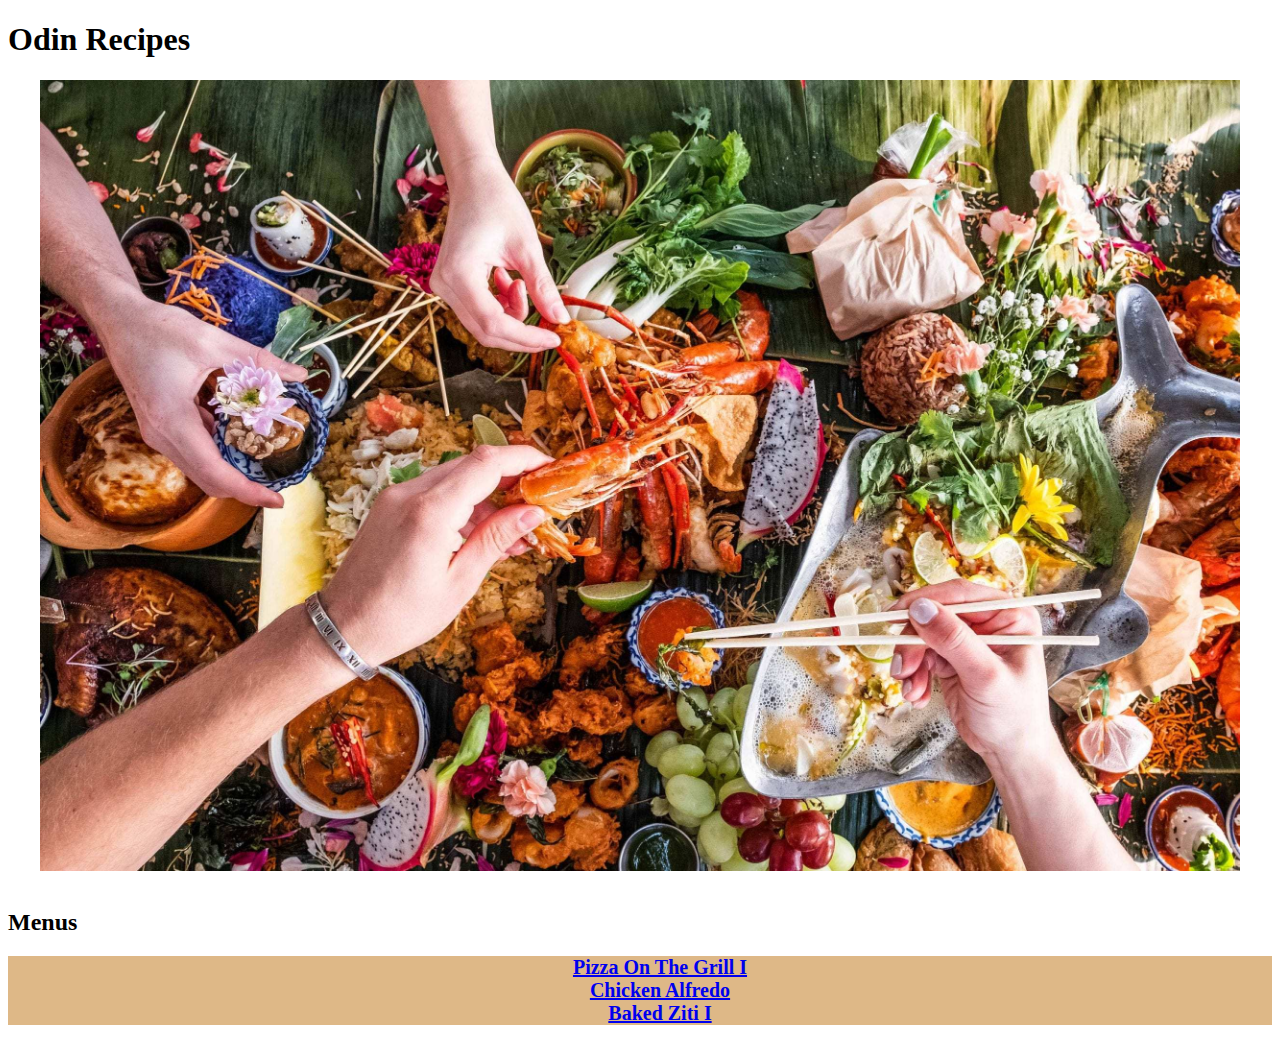
<file: index.html>
<!DOCTYPE html>
<html lang="en">
	<head>
		<meta charset="UTF-8" />
		<meta http-equiv="X-UA-Compatible" content="IE=edge" />
		<meta name="viewport" content="width=device-width, initial-scale=1.0" />
		<link rel="stylesheet" href="./css/style.css" />
		<title>Food Menu</title>
	</head>
	<body>
		<h1>Odin Recipes</h1>

		<img class="image" src="./images/food.jpg" alt="food photo" width="800px" />
		<br />
		<h2>Menus</h2>
		<ul class="menus">
			<li><a href="./recipes/pizza.html">Pizza On The Grill I</a></li>
			<li><a href="./recipes/Chicken Alfredo.html">Chicken Alfredo</a></li>
			<li><a href="./recipes/Baked Ziti I.html">Baked Ziti I</a></li>
		</ul>
	</body>
</html>
</file>
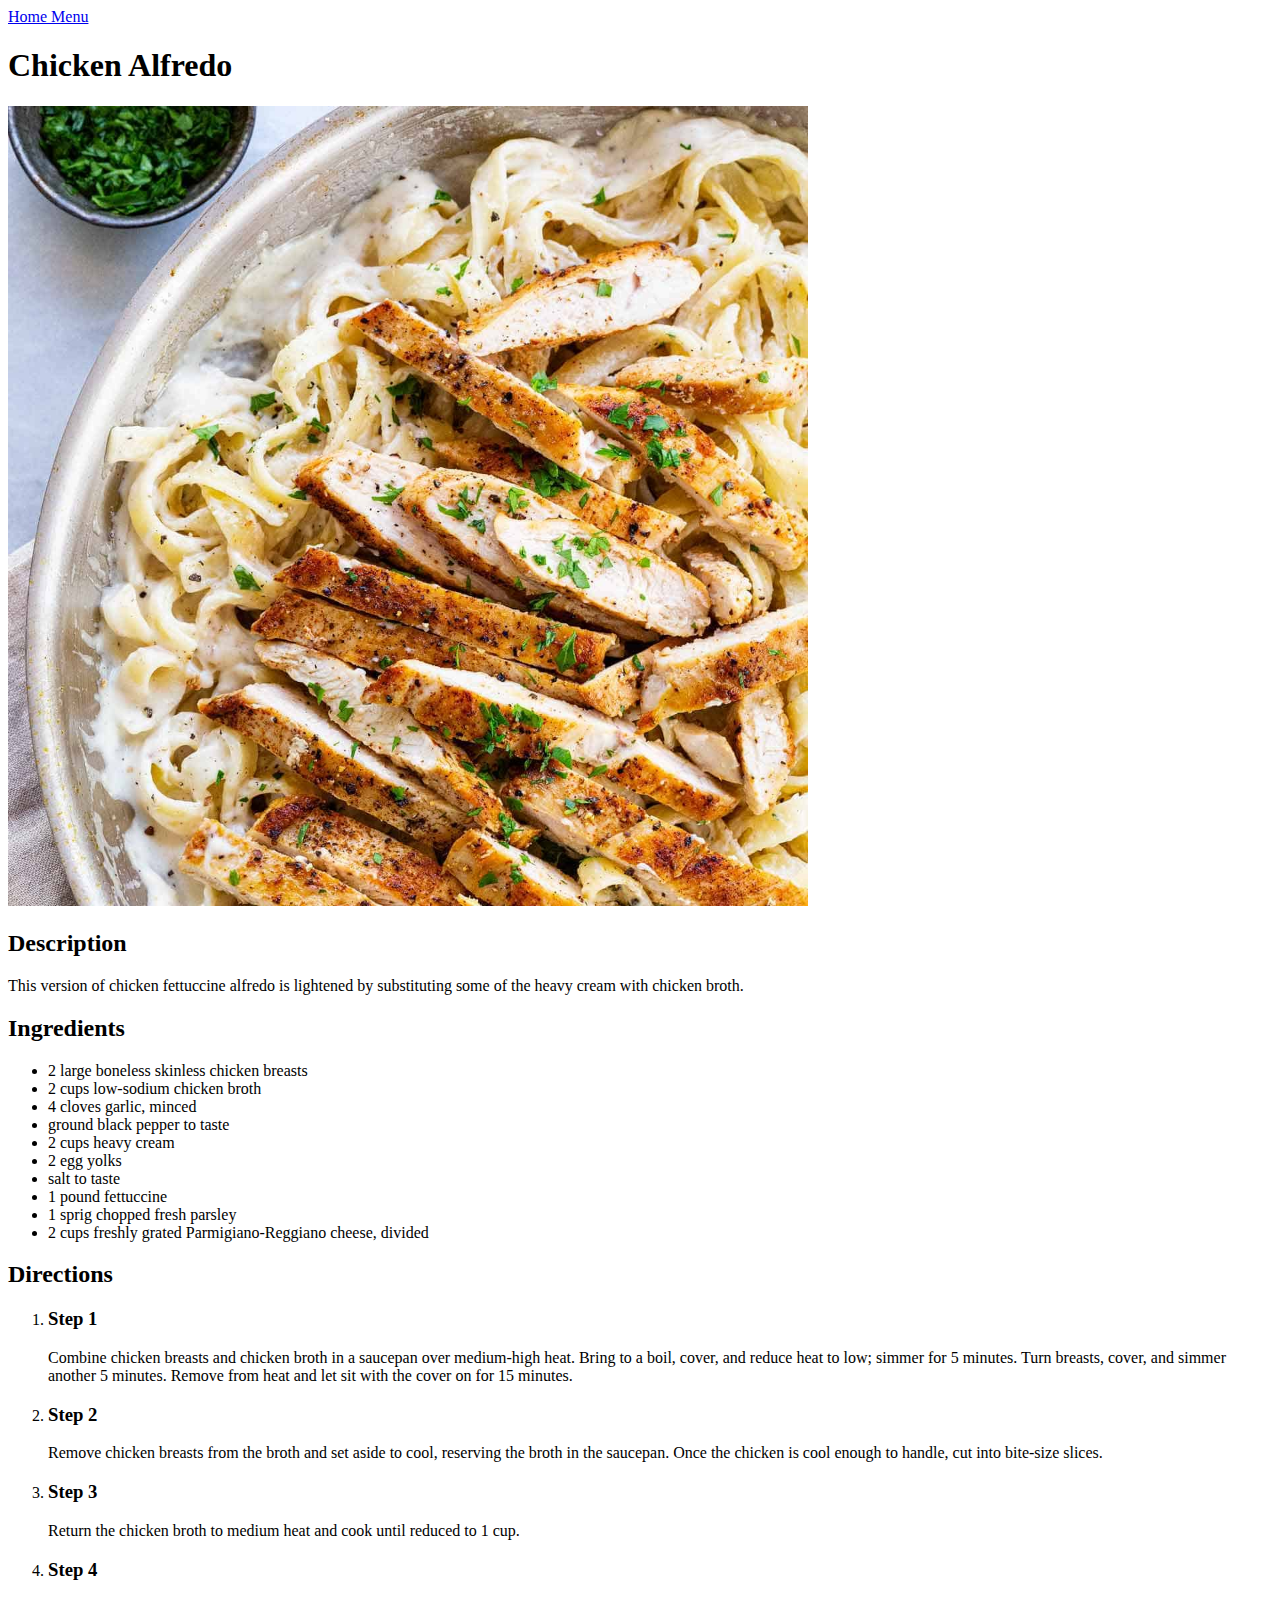
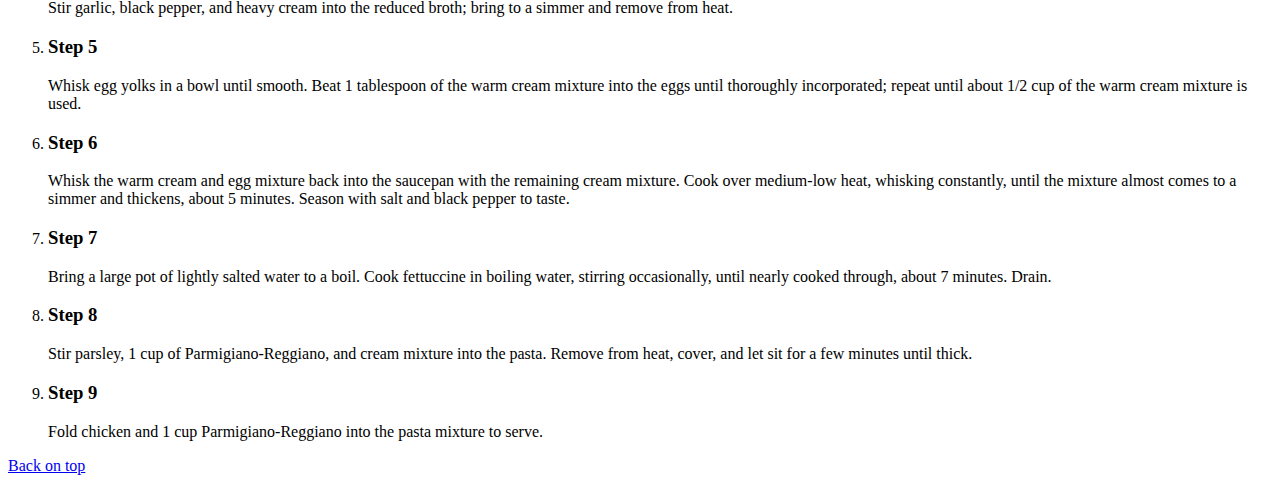
<file: recipes/alfredo.html>
<!DOCTYPE html>
<html lang="en">
	<head>
		<meta charset="UTF-8" />
		<meta http-equiv="X-UA-Compatible" content="IE=edge" />
		<meta name="viewport" content="width=device-width, initial-scale=1.0" />
		<title>Chicken Alfredo</title>
	</head>
	<body>
		<a href="../index.html">Home Menu</a>
		<h1 id="header">Chicken Alfredo</h1>
		<img src="../images/chicken alfredo" alt="Chicken" style="width: 800px" />
		<h2>Description</h2>
		<p>
			This version of chicken fettuccine alfredo is lightened by substituting
			some of the heavy cream with chicken broth.
		</p>
		<h2>Ingredients</h2>
		<ul>
			<li>2 large boneless skinless chicken breasts</li>
			<li>2 cups low-sodium chicken broth</li>
			<li>4 cloves garlic, minced</li>
			<li>ground black pepper to taste</li>
			<li>2 cups heavy cream</li>
			<li>2 egg yolks</li>
			<li>salt to taste</li>
			<li>1 pound fettuccine</li>
			<li>1 sprig chopped fresh parsley</li>
			<li>2 cups freshly grated Parmigiano-Reggiano cheese, divided</li>
		</ul>
		<h2>Directions</h2>
		<ol>
			<li>
				<h3>Step 1</h3>
				<p>
					Combine chicken breasts and chicken broth in a saucepan over
					medium-high heat. Bring to a boil, cover, and reduce heat to low;
					simmer for 5 minutes. Turn breasts, cover, and simmer another 5
					minutes. Remove from heat and let sit with the cover on for 15
					minutes.
				</p>
			</li>
			<li>
				<h3>Step 2</h3>
				<p>
					Remove chicken breasts from the broth and set aside to cool, reserving
					the broth in the saucepan. Once the chicken is cool enough to handle,
					cut into bite-size slices.
				</p>
			</li>
			<li>
				<h3>Step 3</h3>
				<p>
					Return the chicken broth to medium heat and cook until reduced to 1
					cup.
				</p>
			</li>
			<li>
				<h3>Step 4</h3>
				<p>
					Stir garlic, black pepper, and heavy cream into the reduced broth;
					bring to a simmer and remove from heat.
				</p>
			</li>
			<li>
				<h3>Step 5</h3>
				<p>
					Whisk egg yolks in a bowl until smooth. Beat 1 tablespoon of the warm
					cream mixture into the eggs until thoroughly incorporated; repeat
					until about 1/2 cup of the warm cream mixture is used.
				</p>
			</li>
			<li>
				<h3>Step 6</h3>
				<p>
					Whisk the warm cream and egg mixture back into the saucepan with the
					remaining cream mixture. Cook over medium-low heat, whisking
					constantly, until the mixture almost comes to a simmer and thickens,
					about 5 minutes. Season with salt and black pepper to taste.
				</p>
			</li>
			<li>
				<h3>Step 7</h3>
				<p>
					Bring a large pot of lightly salted water to a boil. Cook fettuccine
					in boiling water, stirring occasionally, until nearly cooked through,
					about 7 minutes. Drain.
				</p>
			</li>
			<li>
				<h3>Step 8</h3>
				<p>
					Stir parsley, 1 cup of Parmigiano-Reggiano, and cream mixture into the
					pasta. Remove from heat, cover, and let sit for a few minutes until
					thick.
				</p>
			</li>
			<li>
				<h3>Step 9</h3>
				<p>
					Fold chicken and 1 cup Parmigiano-Reggiano into the pasta mixture to
					serve.
				</p>
			</li>
		</ol>
		<a href="#header">Back on top</a>
	</body>
</html>
</file>
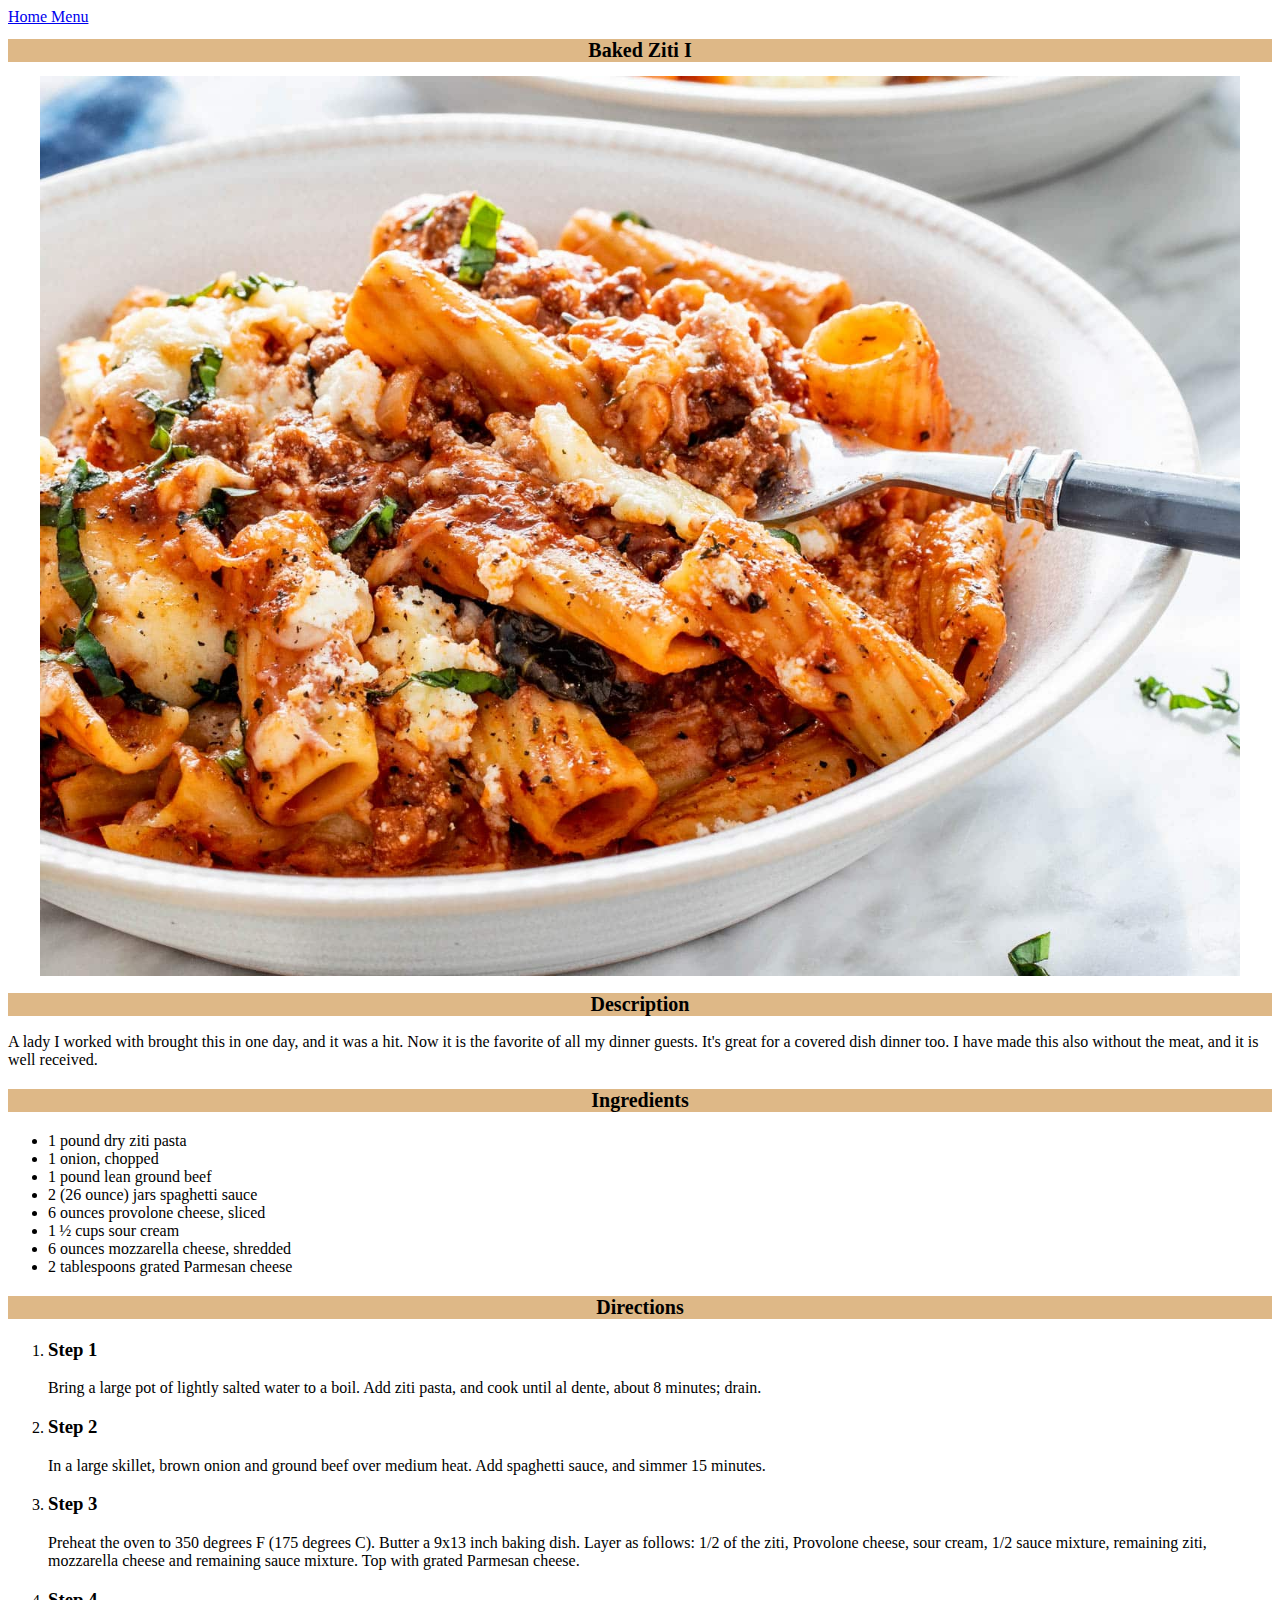
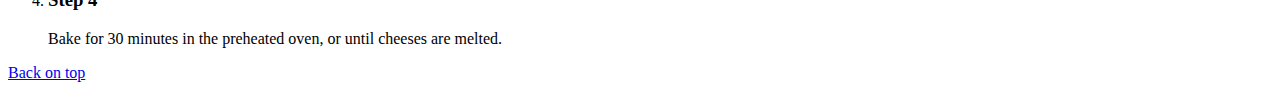
<file: recipes/Baked Ziti I.html>
<!DOCTYPE html>
<html lang="en">
	<head>
		<meta charset="UTF-8" />
		<meta http-equiv="X-UA-Compatible" content="IE=edge" />
		<meta name="viewport" content="width=device-width, initial-scale=1.0" />
		<link rel="stylesheet" href="../css/style.css" />
		<title>Pizza On The Grill I</title>
	</head>
	<body>
		<div id="header"></div>

		<a href="../index.html">Home Menu</a>

		<h1 class="menus">Baked Ziti I</h1>
		<img
			class="image"
			src="../images/baked ziti i.jpg"
			alt="Pizza"
			width="700px"
		/>

		<h2 class="menus">Description</h2>
		<p>
			A lady I worked with brought this in one day, and it was a hit. Now it is
			the favorite of all my dinner guests. It's great for a covered dish dinner
			too. I have made this also without the meat, and it is well received.
		</p>

		<h3 class="menus">Ingredients</h3>
		<ul>
			<li>1 pound dry ziti pasta</li>
			<li>1 onion, chopped</li>
			<li>1 pound lean ground beef</li>
			<li>2 (26 ounce) jars spaghetti sauce</li>
			<li>6 ounces provolone cheese, sliced</li>
			<li>1 ½ cups sour cream</li>
			<li>6 ounces mozzarella cheese, shredded</li>
			<li>2 tablespoons grated Parmesan cheese</li>
		</ul>

		<h3 class="menus">Directions</h3>
		<ol>
			<li>
				<h3>Step 1</h3>
				<p>
					Bring a large pot of lightly salted water to a boil. Add ziti pasta,
					and cook until al dente, about 8 minutes; drain.
				</p>
			</li>
			<li>
				<h3>Step 2</h3>
				<p>
					In a large skillet, brown onion and ground beef over medium heat. Add
					spaghetti sauce, and simmer 15 minutes.
				</p>
			</li>
			<li>
				<h3>Step 3</h3>
				<p>
					Preheat the oven to 350 degrees F (175 degrees C). Butter a 9x13 inch
					baking dish. Layer as follows: 1/2 of the ziti, Provolone cheese, sour
					cream, 1/2 sauce mixture, remaining ziti, mozzarella cheese and
					remaining sauce mixture. Top with grated Parmesan cheese.
				</p>
			</li>
			<li>
				<h3>Step 4</h3>
				<p>
					Bake for 30 minutes in the preheated oven, or until cheeses are
					melted.
				</p>
			</li>
		</ol>

		<a href="#header">Back on top</a> <br />
	</body>
</html>
</file>
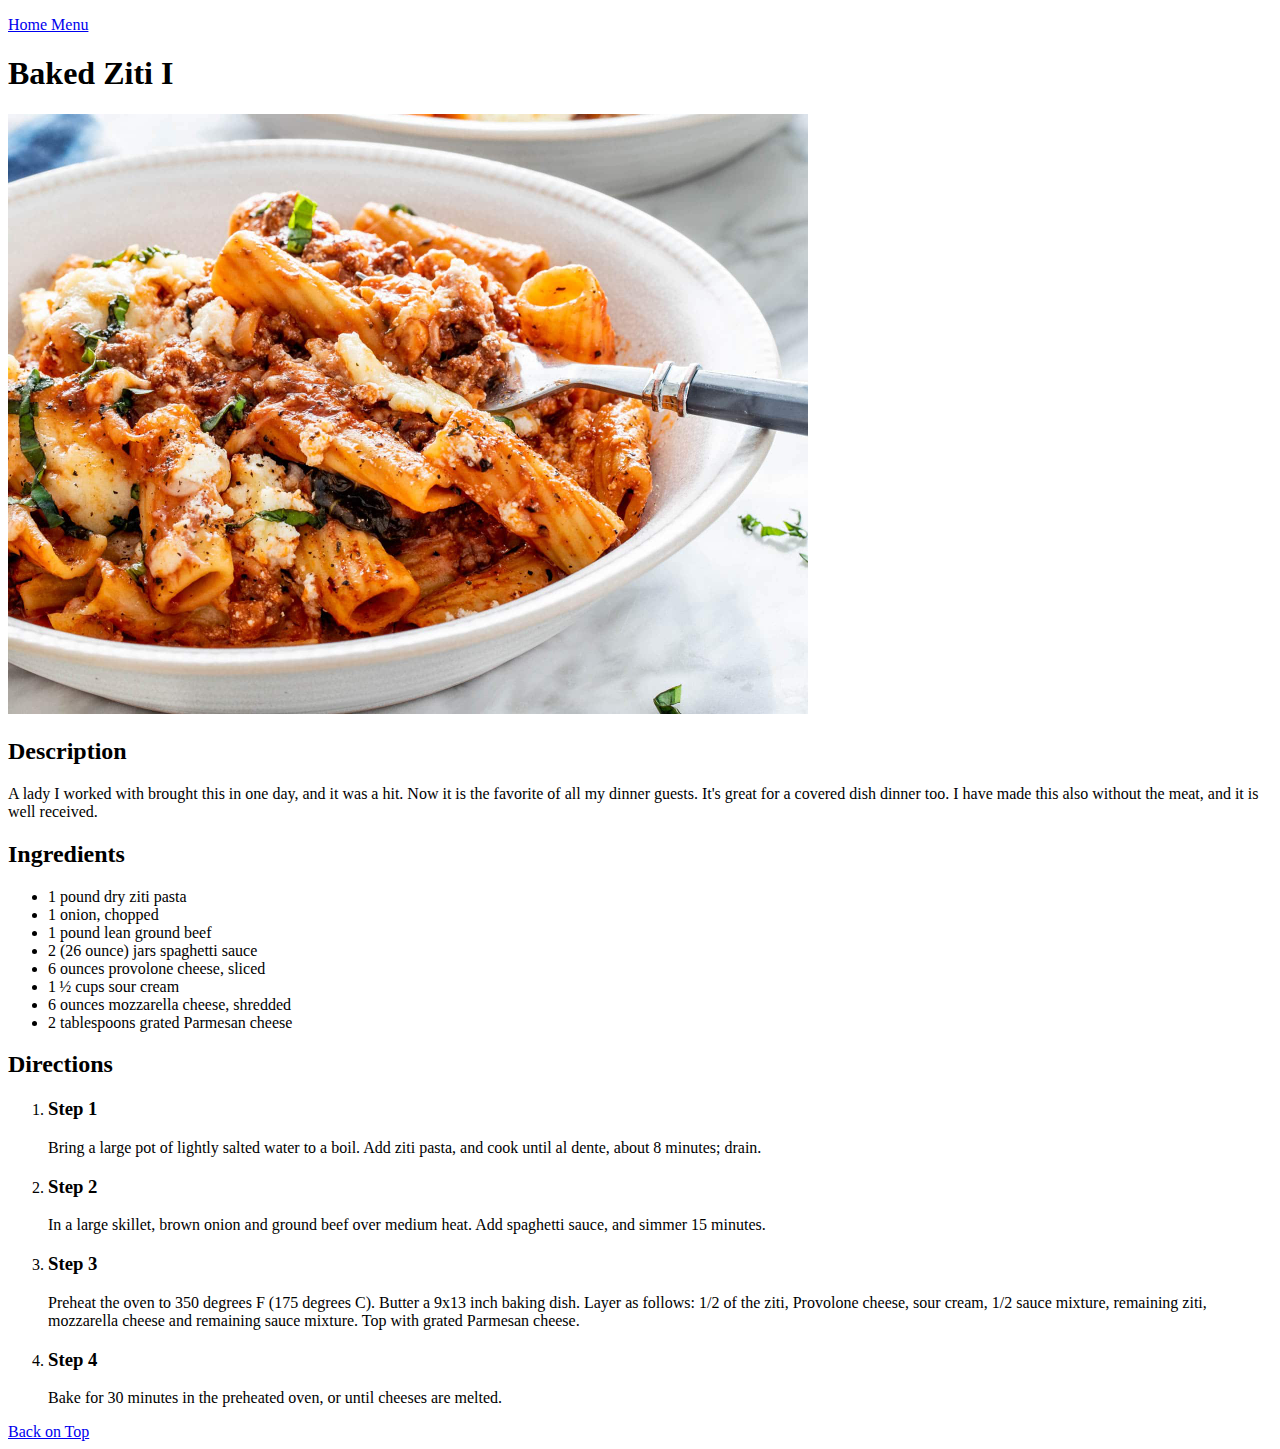
<file: recipes/baked.html>
<!DOCTYPE html>
<html lang="en">
	<head>
		<meta charset="UTF-8" />
		<meta http-equiv="X-UA-Compatible" content="IE=edge" />
		<meta name="viewport" content="width=device-width, initial-scale=1.0" />
		<title>Baked Ziti I</title>
	</head>
	<body>
		<p id="header"></p>
		<a href="../index.html">Home Menu</a>
		<h1>Baked Ziti I</h1>
		<img src="../images/baked ziti i" alt="baked ziti" style="width: 800px" />
		<h2>Description</h2>
		<p>
			A lady I worked with brought this in one day, and it was a hit. Now it is
			the favorite of all my dinner guests. It's great for a covered dish dinner
			too. I have made this also without the meat, and it is well received.
		</p>
		<h2>Ingredients</h2>
		<ul>
			<li>1 pound dry ziti pasta</li>
			<li>1 onion, chopped</li>
			<li>1 pound lean ground beef</li>
			<li>2 (26 ounce) jars spaghetti sauce</li>
			<li>6 ounces provolone cheese, sliced</li>
			<li>1 ½ cups sour cream</li>
			<li>6 ounces mozzarella cheese, shredded</li>
			<li>2 tablespoons grated Parmesan cheese</li>
		</ul>
		<h2>Directions</h2>
		<ol>
			<li>
				<h3>Step 1</h3>
				<p>
					Bring a large pot of lightly salted water to a boil. Add ziti pasta,
					and cook until al dente, about 8 minutes; drain.
				</p>
			</li>
			<li>
				<h3>Step 2</h3>
				<p>
					In a large skillet, brown onion and ground beef over medium heat. Add
					spaghetti sauce, and simmer 15 minutes.
				</p>
			</li>
			<li>
				<h3>Step 3</h3>
				<p>
					Preheat the oven to 350 degrees F (175 degrees C). Butter a 9x13 inch
					baking dish. Layer as follows: 1/2 of the ziti, Provolone cheese, sour
					cream, 1/2 sauce mixture, remaining ziti, mozzarella cheese and
					remaining sauce mixture. Top with grated Parmesan cheese.
				</p>
			</li>
			<li>
				<h3>Step 4</h3>
				<p>
					Bake for 30 minutes in the preheated oven, or until cheeses are
					melted.
				</p>
			</li>
		</ol>
		<a href="#header">Back on Top</a>
	</body>
</html>
</file>
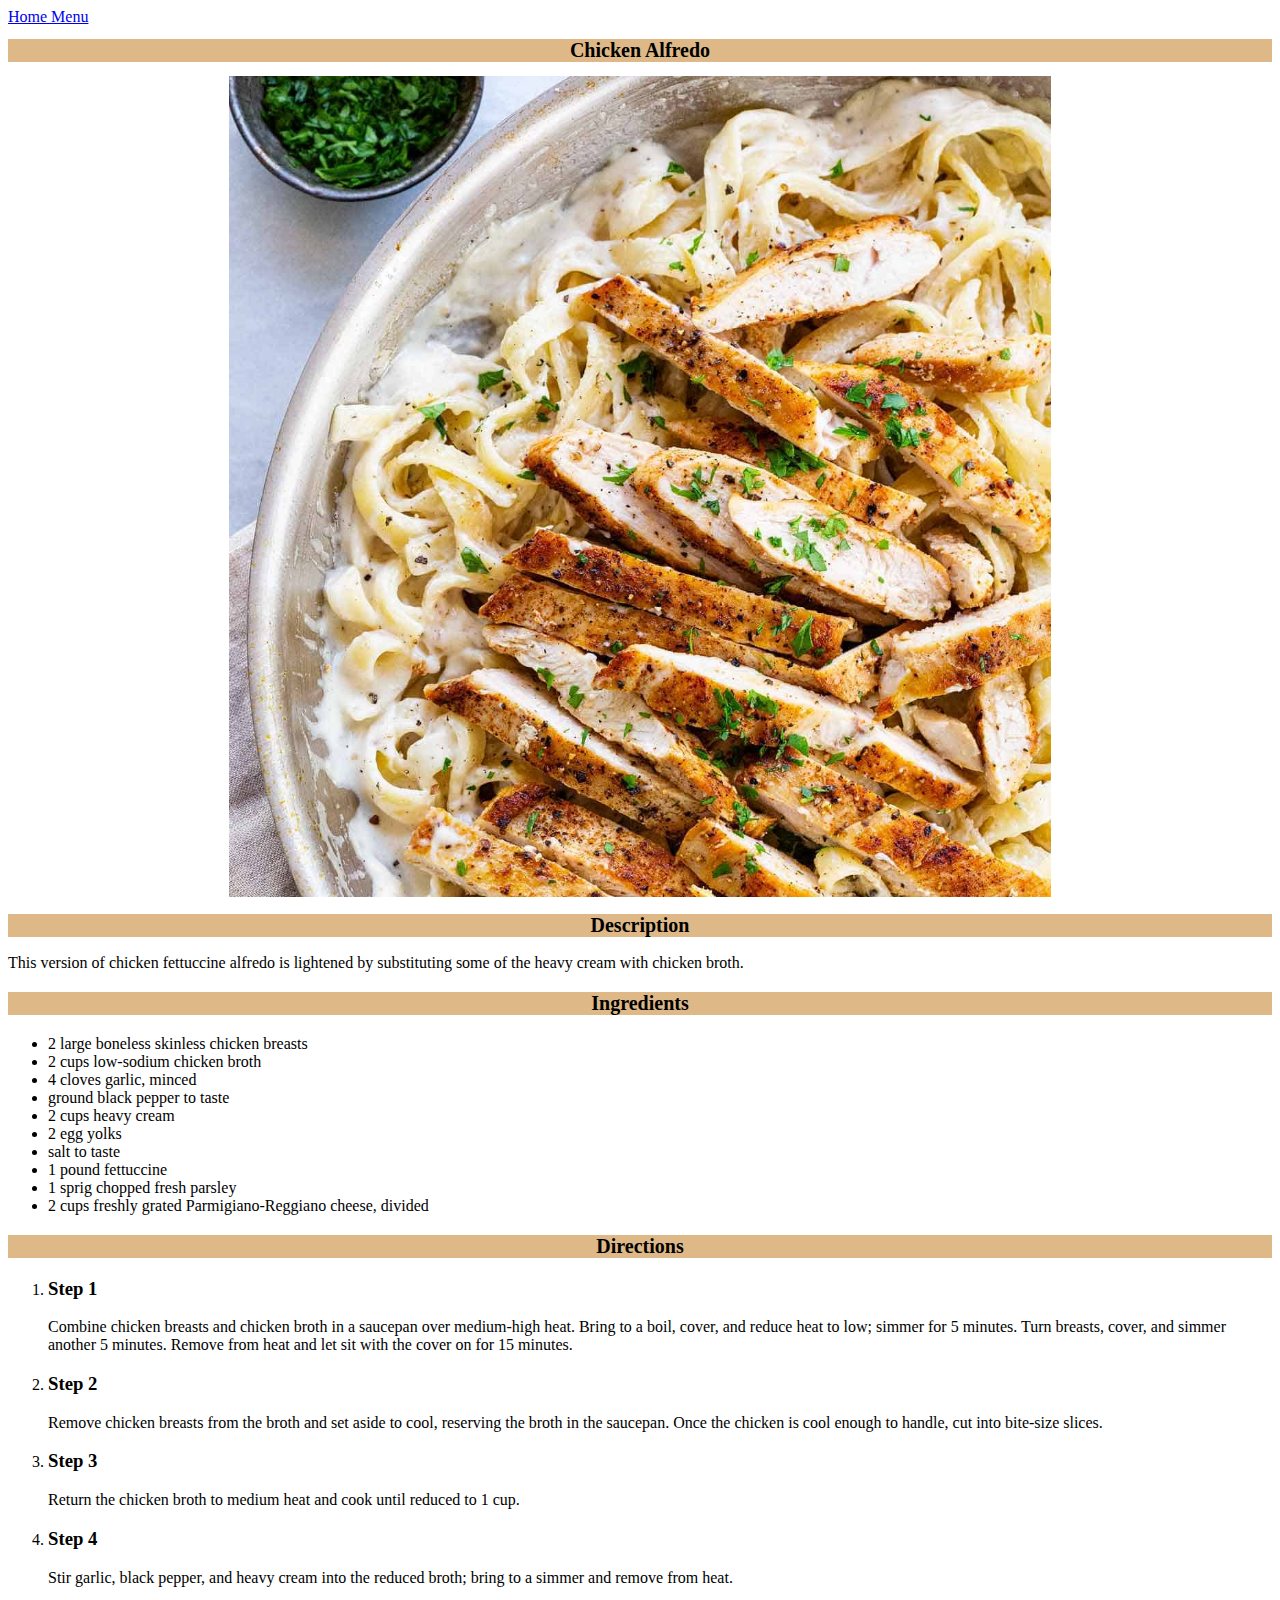
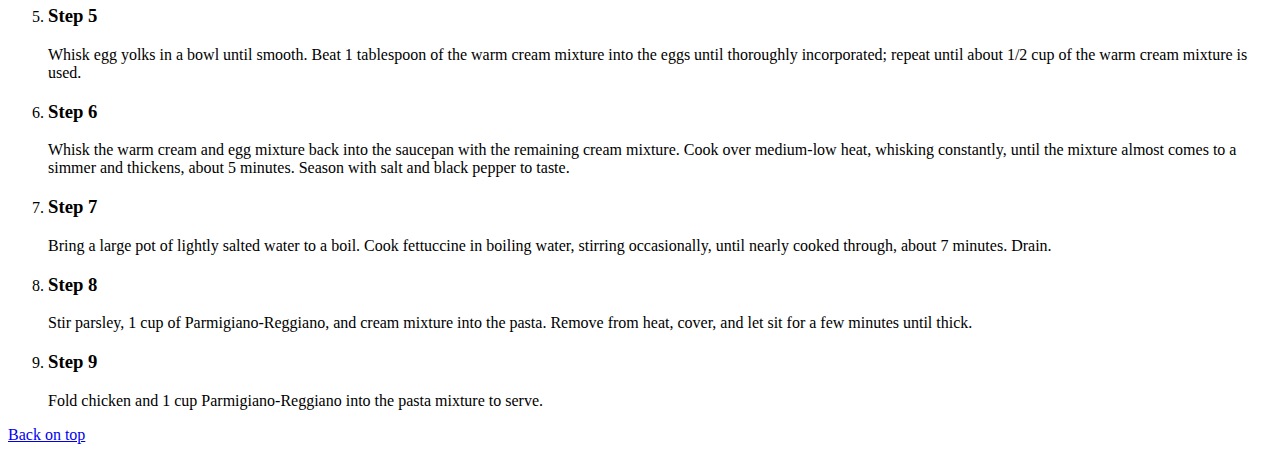
<file: recipes/Chicken Alfredo.html>
<!DOCTYPE html>
<html lang="en">
	<head>
		<meta charset="UTF-8" />
		<meta http-equiv="X-UA-Compatible" content="IE=edge" />
		<meta name="viewport" content="width=device-width, initial-scale=1.0" />
		<link rel="stylesheet" href="../css/style.css" />
		<title>Pizza On The Grill I</title>
	</head>
	<body>
		<div id="header"></div>

		<a href="../index.html">Home Menu</a>

		<h1 class="menus">Chicken Alfredo</h1>
		<img
			class="image1"
			src="../images/chicken alfredo.jpg"
			alt="Pizza"
			width="600px"
		/>

		<h2 class="menus">Description</h2>
		<p>
			This version of chicken fettuccine alfredo is lightened by substituting
			some of the heavy cream with chicken broth.
		</p>

		<h3 class="menus">Ingredients</h3>
		<ul>
			<li>2 large boneless skinless chicken breasts</li>
			<li>2 cups low-sodium chicken broth</li>
			<li>4 cloves garlic, minced</li>
			<li>ground black pepper to taste</li>
			<li>2 cups heavy cream</li>
			<li>2 egg yolks</li>
			<li>salt to taste</li>
			<li>1 pound fettuccine</li>
			<li>1 sprig chopped fresh parsley</li>
			<li>2 cups freshly grated Parmigiano-Reggiano cheese, divided</li>
		</ul>

		<h3 class="menus">Directions</h3>
		<ol>
			<li>
				<h3>Step 1</h3>
				<p>
					Combine chicken breasts and chicken broth in a saucepan over
					medium-high heat. Bring to a boil, cover, and reduce heat to low;
					simmer for 5 minutes. Turn breasts, cover, and simmer another 5
					minutes. Remove from heat and let sit with the cover on for 15
					minutes.
				</p>
			</li>
			<li>
				<h3>Step 2</h3>
				<p>
					Remove chicken breasts from the broth and set aside to cool, reserving
					the broth in the saucepan. Once the chicken is cool enough to handle,
					cut into bite-size slices.
				</p>
			</li>
			<li>
				<h3>Step 3</h3>
				<p>
					Return the chicken broth to medium heat and cook until reduced to 1
					cup.
				</p>
			</li>
			<li>
				<h3>Step 4</h3>
				<p>
					Stir garlic, black pepper, and heavy cream into the reduced broth;
					bring to a simmer and remove from heat.
				</p>
			</li>
			<li>
				<h3>Step 5</h3>
				<p>
					Whisk egg yolks in a bowl until smooth. Beat 1 tablespoon of the warm
					cream mixture into the eggs until thoroughly incorporated; repeat
					until about 1/2 cup of the warm cream mixture is used.
				</p>
			</li>
			<li>
				<h3>Step 6</h3>
				<p>
					Whisk the warm cream and egg mixture back into the saucepan with the
					remaining cream mixture. Cook over medium-low heat, whisking
					constantly, until the mixture almost comes to a simmer and thickens,
					about 5 minutes. Season with salt and black pepper to taste.
				</p>
			</li>
			<li>
				<h3>Step 7</h3>
				<p>
					Bring a large pot of lightly salted water to a boil. Cook fettuccine
					in boiling water, stirring occasionally, until nearly cooked through,
					about 7 minutes. Drain.
				</p>
			</li>
			<li>
				<h3>Step 8</h3>
				<p>
					Stir parsley, 1 cup of Parmigiano-Reggiano, and cream mixture into the
					pasta. Remove from heat, cover, and let sit for a few minutes until
					thick.
				</p>
			</li>
			<li>
				<h3>Step 9</h3>
				<p>
					Fold chicken and 1 cup Parmigiano-Reggiano into the pasta mixture to
					serve.
				</p>
			</li>
		</ol>

		<a href="#header">Back on top</a>
	</body>
</html>
</file>
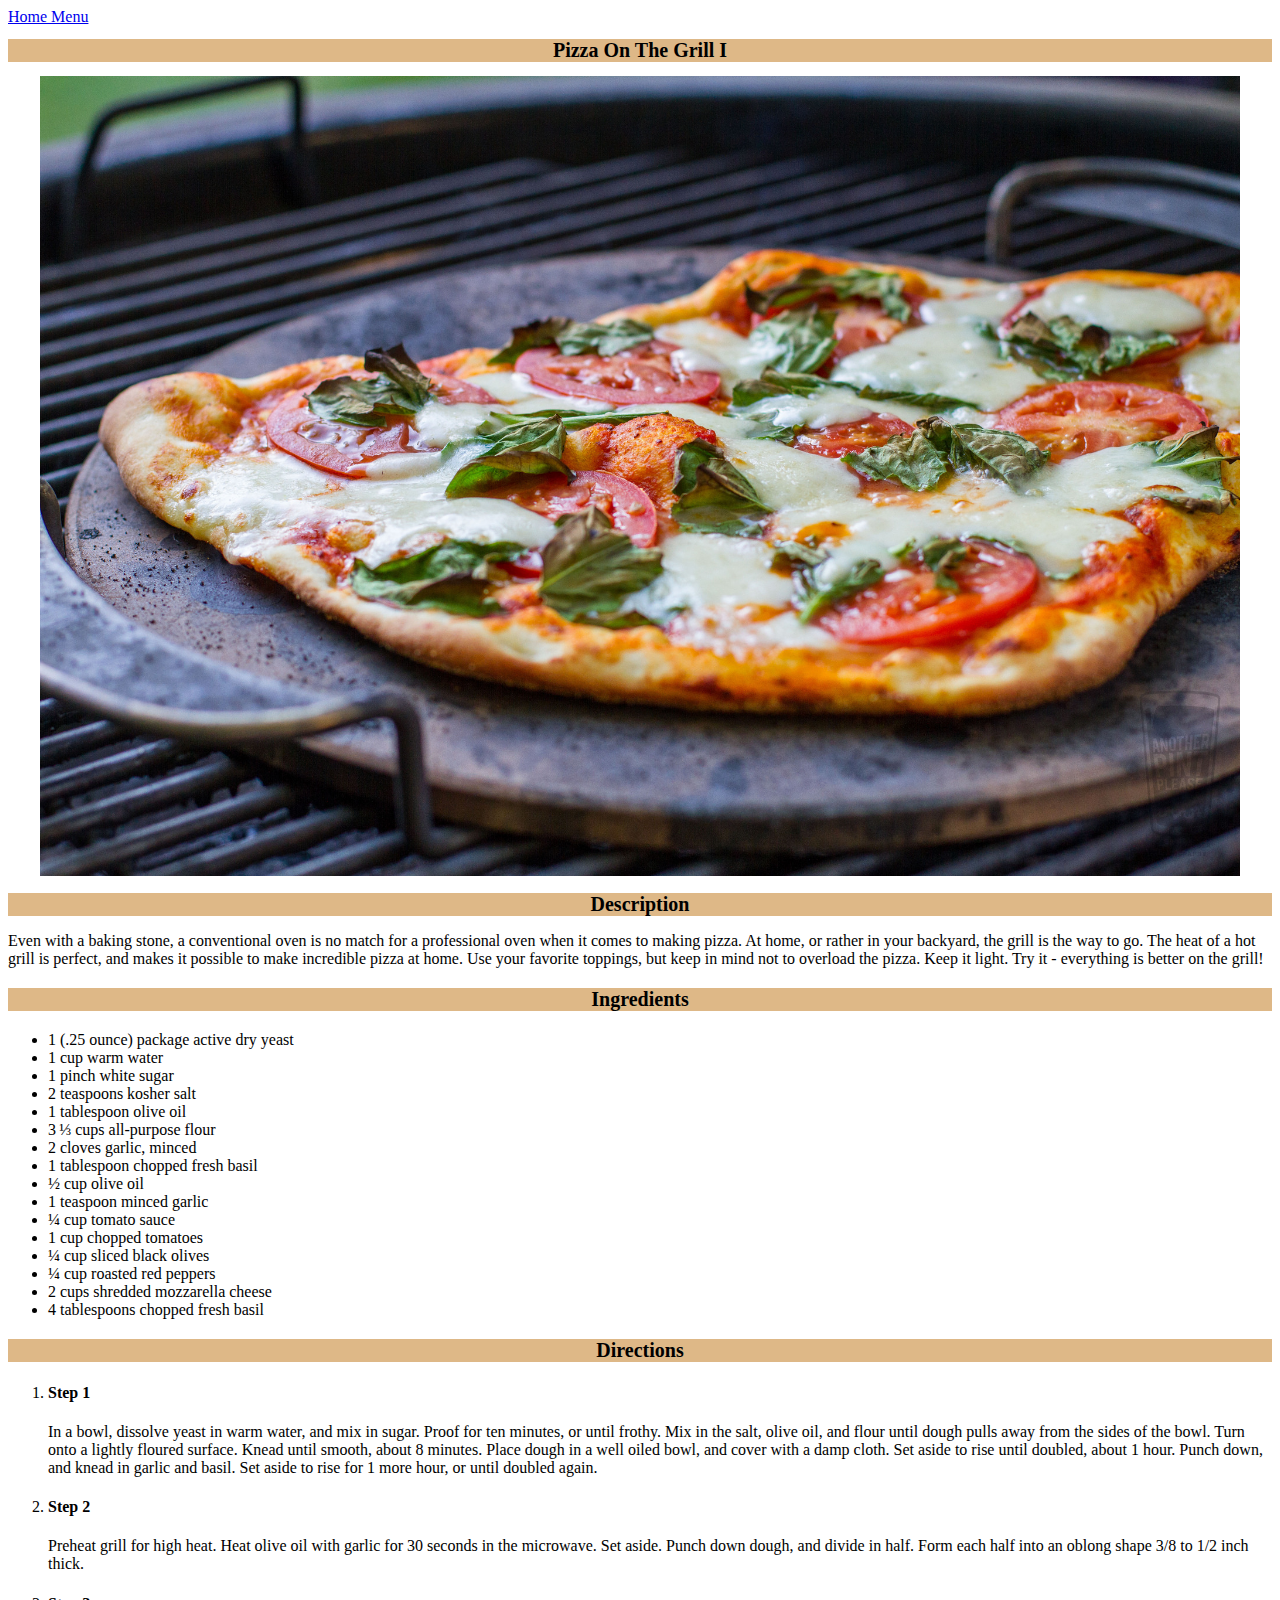
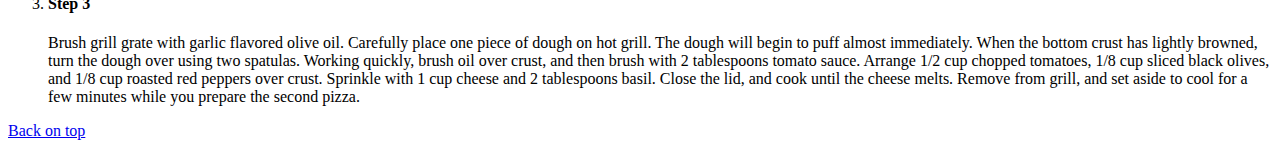
<file: recipes/pizza.html>
<!DOCTYPE html>
<html lang="en">
	<head>
		<meta charset="UTF-8" />
		<meta http-equiv="X-UA-Compatible" content="IE=edge" />
		<meta name="viewport" content="width=device-width, initial-scale=1.0" />
		<link rel="stylesheet" href="../css/style.css">
		<title>Pizza On The Grill I</title>
	</head>
	<body>
		<div id="header"></div>
		
		<a href="../index.html">Home Menu</a>

		<h1 class="menus">Pizza On The Grill I</h1>
		<img class="image" src="../images/Pizza.jpg" alt="Pizza" width="800px" />

		<h2 class="menus">Description</h2>
		<p>
			Even with a baking stone, a conventional oven is no match for a
			professional oven when it comes to making pizza. At home, or rather in
			your backyard, the grill is the way to go. The heat of a hot grill is
			perfect, and makes it possible to make incredible pizza at home. Use your
			favorite toppings, but keep in mind not to overload the pizza. Keep it
			light. Try it - everything is better on the grill!
		</p>

		<h3 class="menus">Ingredients</h3>
		<ul>
			<li>1 (.25 ounce) package active dry yeast</li>
			<li>1 cup warm water</li>
			<li>1 pinch white sugar</li>
			<li>2 teaspoons kosher salt</li>
			<li>1 tablespoon olive oil</li>
			<li>3 ⅓ cups all-purpose flour</li>
			<li>2 cloves garlic, minced</li>
			<li>1 tablespoon chopped fresh basil</li>
			<li>½ cup olive oil</li>
			<li>1 teaspoon minced garlic</li>
			<li>¼ cup tomato sauce</li>
			<li>1 cup chopped tomatoes</li>
			<li>¼ cup sliced black olives</li>
			<li>¼ cup roasted red peppers</li>
			<li>2 cups shredded mozzarella cheese</li>
			<li>4 tablespoons chopped fresh basil</li>
		</ul>

		<h3 class="menus">Directions</h3>
		<ol>
			<li>
				<h4>Step 1</h4>
				<p>
					In a bowl, dissolve yeast in warm water, and mix in sugar. Proof for
					ten minutes, or until frothy. Mix in the salt, olive oil, and flour
					until dough pulls away from the sides of the bowl. Turn onto a lightly
					floured surface. Knead until smooth, about 8 minutes. Place dough in a
					well oiled bowl, and cover with a damp cloth. Set aside to rise until
					doubled, about 1 hour. Punch down, and knead in garlic and basil. Set
					aside to rise for 1 more hour, or until doubled again.
				</p>
			</li>
			</li>
			<li>
				<h4>Step 2</h4>
				<p>
					Preheat grill for high heat. Heat olive oil with garlic for 30 seconds
					in the microwave. Set aside. Punch down dough, and divide in half.
					Form each half into an oblong shape 3/8 to 1/2 inch thick.
				</p>
			</li>
			<li>
				<h4>Step 3</h4>
				<p>
					Brush grill grate with garlic flavored olive oil. Carefully place one
					piece of dough on hot grill. The dough will begin to puff almost
					immediately. When the bottom crust has lightly browned, turn the dough
					over using two spatulas. Working quickly, brush oil over crust, and
					then brush with 2 tablespoons tomato sauce. Arrange 1/2 cup chopped
					tomatoes, 1/8 cup sliced black olives, and 1/8 cup roasted red peppers
					over crust. Sprinkle with 1 cup cheese and 2 tablespoons basil. Close
					the lid, and cook until the cheese melts. Remove from grill, and set
					aside to cool for a few minutes while you prepare the second pizza.
				</p>
			</li>
		</ol>

		<a href="#header">Back on top</a>

	</body>
</html>
</file>
<file: css/style.css>
.menus {
	text-align: center;
	background-color: burlywood;
	list-style-type: none;
	font-weight: bolder;
	font-size: 20px;
}

.image {
	display: block;
	margin-left: auto;
	margin-right: auto;
	width: 95%;
}

.image1 {
	display: block;
	margin-left: auto;
	margin-right: auto;
	width: 65%;
}
</file>
